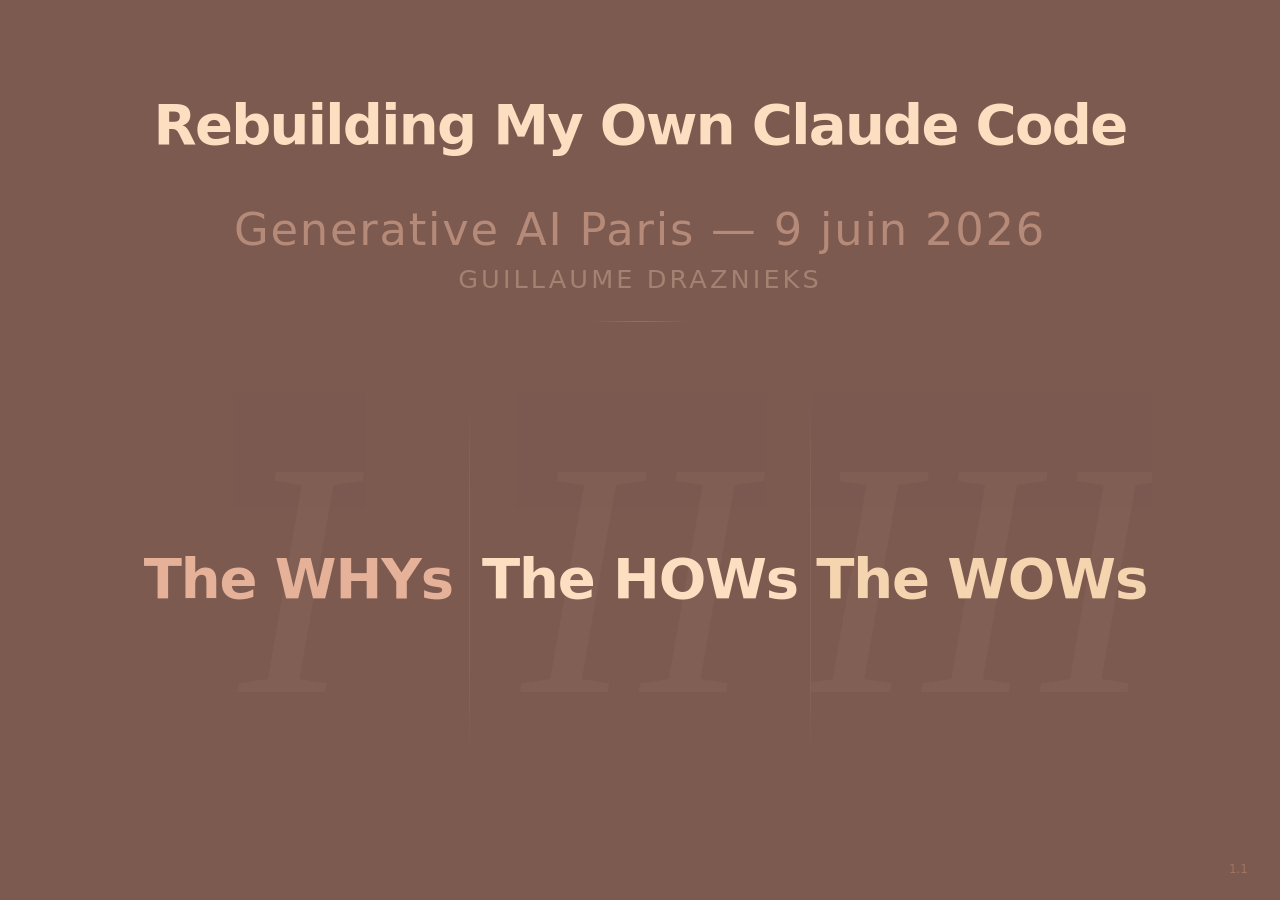
<file: docs/talk/index.html>
<!DOCTYPE html>
<html lang="en">
<head>
  <meta charset="UTF-8">
  <meta name="viewport" content="width=device-width, initial-scale=1.0">
  <title>Rebuilding My Own Claude Code — The Whys, the Hows and the Wows</title>
  <link rel="stylesheet" href="style.css">
</head>
<body>

  <!-- Sidebar navigation -->
  <aside id="sidebar"></aside>

  <!-- Slide viewport -->
  <div id="deck">
    <div id="slide-current" class="slide"></div>
    <div id="slide-incoming" class="slide"></div>
  </div>

  <!-- Position indicator -->
  <div id="position"></div>

  <script src="script.js"></script>
</body>
</html>
</file>
<file: docs/talk/style.css>
/* ===== Reset & Base ===== */
*, *::before, *::after {
  margin: 0;
  padding: 0;
  box-sizing: border-box;
}

:root {
  --dark:    #7D5A50;
  --mid:     #B4846C;
  --light:   #E5B299;
  --cream:   #FCDEC0;
  --white:   #FFF8F2;
  --text:    #3D2B24;
  --transition-speed: 0.6s;
}

html, body {
  width: 100%;
  height: 100%;
  overflow: hidden;
  font-family: 'Segoe UI', system-ui, -apple-system, sans-serif;
  background: var(--cream);
  color: var(--text);
}

/* ===== Deck viewport ===== */
#deck {
  position: relative;
  width: 100%;
  height: 100%;
  overflow: hidden;
}

/* ===== Sidebar (embedded, transparent) ===== */
#sidebar {
  position: fixed;
  top: 50%;
  left: 2.5rem;
  transform: translateY(-50%);
  display: flex;
  flex-direction: column;
  gap: 1.6rem;
  z-index: 200;
  transition: opacity 0.4s ease;
}

.sidebar-label {
  font-size: 0.6rem;
  text-transform: uppercase;
  letter-spacing: 0.25em;
  color: var(--mid);
  opacity: 0.4;
}

.sidebar-item {
  display: flex;
  align-items: center;
  gap: 0.7rem;
  cursor: pointer;
  transition: opacity 0.3s ease;
  opacity: 0.3;
}

.sidebar-item:hover {
  opacity: 0.6;
}

.sidebar-item.active {
  opacity: 1;
}

.sidebar-pip {
  width: 3px;
  height: 1.4rem;
  border-radius: 2px;
  background: var(--light);
  transition: background 0.3s, height 0.3s;
  flex-shrink: 0;
}

.sidebar-item.active .sidebar-pip {
  background: var(--dark);
  height: 1.8rem;
}

.sidebar-item-label {
  font-size: 0.8rem;
  color: var(--mid);
  letter-spacing: 0.02em;
  transition: color 0.3s;
  white-space: nowrap;
}

.sidebar-item.active .sidebar-item-label {
  color: var(--dark);
  font-weight: 600;
}

.slide {
  position: absolute;
  inset: 0;
  display: flex;
  flex-direction: column;
  align-items: center;
  justify-content: center;
  padding: 4rem 6rem;
  opacity: 1;
  transition:
    transform var(--transition-speed) cubic-bezier(0.4, 0, 0.2, 1),
    opacity   var(--transition-speed) cubic-bezier(0.4, 0, 0.2, 1);
}

#slide-incoming {
  opacity: 0;
  pointer-events: none;
}

/* ===== Transition classes ===== */
/* Outgoing positions */
.slide.exit-left   { transform: translateX(-100%); opacity: 0; }
.slide.exit-right  { transform: translateX(100%);  opacity: 0; }
.slide.exit-up     { transform: translateY(-100%); opacity: 0; }
.slide.exit-down   { transform: translateY(100%);  opacity: 0; }

/* Incoming start positions (applied instantly, then removed) */
.slide.enter-from-right { transform: translateX(100%);  opacity: 0; }
.slide.enter-from-left  { transform: translateX(-100%); opacity: 0; }
.slide.enter-from-below { transform: translateY(100%);  opacity: 0; }
.slide.enter-from-above { transform: translateY(-100%); opacity: 0; }

/* Settled */
.slide.center {
  transform: translate(0, 0);
  opacity: 1;
}

/* ===== Slide content styling ===== */
.slide h1 {
  font-size: 3.5rem;
  font-weight: 700;
  color: var(--dark);
  text-align: center;
  line-height: 1.2;
  margin-bottom: 1rem;
}

.slide h2 {
  font-size: 2.4rem;
  font-weight: 600;
  color: var(--dark);
  text-align: center;
  line-height: 1.3;
  margin-bottom: 0.75rem;
}

.slide h3 {
  font-size: 1.6rem;
  font-weight: 500;
  color: var(--mid);
  text-align: center;
  margin-bottom: 0.5rem;
}

.slide p {
  font-size: 1.4rem;
  color: var(--text);
  text-align: center;
  line-height: 1.6;
  max-width: 48rem;
}

.slide .subtitle {
  font-size: 1.6rem;
  color: var(--mid);
  font-style: italic;
  margin-top: 0.5rem;
}

.slide .keyword {
  font-size: 5rem;
  font-weight: 700;
  color: var(--dark);
  letter-spacing: -0.02em;
  text-align: center;
}

.slide .keyword-sub {
  font-size: 1.5rem;
  color: var(--mid);
  font-style: italic;
  margin-top: 1rem;
  text-align: center;
  max-width: 36rem;
}

.slide .section-label {
  font-size: 1rem;
  text-transform: uppercase;
  letter-spacing: 0.3em;
  color: var(--light);
  margin-bottom: 2rem;
}

.slide .accent-line {
  width: 4rem;
  height: 3px;
  background: var(--light);
  border-radius: 2px;
  margin: 1.5rem auto;
}

/* ===== Dark / Title slides (inverted) ===== */
.slide.slide-dark {
  background: var(--dark);
}

.slide.slide-dark .section-label {
  color: var(--light);
  opacity: 0.5;
}

.slide.slide-dark h1 {
  color: var(--cream);
}

.slide.slide-dark .accent-line {
  background: var(--light);
  opacity: 0.4;
}

.slide.slide-dark .toc {
  display: flex;
  flex-direction: column;
  gap: 0;
  margin-top: 1rem;
  width: 100%;
  max-width: 32rem;
}

.slide.slide-dark .toc-item {
  display: flex;
  align-items: center;
  gap: 1.8rem;
  padding: 1.2rem 0;
  border-bottom: 1px solid rgba(229, 178, 153, 0.1);
  cursor: pointer;
  text-decoration: none;
  transition: transform 0.35s cubic-bezier(0.4, 0, 0.2, 1),
              opacity 0.3s ease;
  opacity: 0.55;
}

.slide.slide-dark .toc-item:last-child {
  border-bottom: none;
}

.slide.slide-dark .toc-item:hover {
  opacity: 1;
  transform: translateX(8px);
}

.slide.slide-dark .toc-num {
  font-size: 0.75rem;
  font-weight: 300;
  color: var(--light);
  opacity: 0.35;
  letter-spacing: 0.1em;
  font-variant-numeric: tabular-nums;
  min-width: 1.8rem;
  flex-shrink: 0;
}

.slide.slide-dark .toc-item:hover .toc-num {
  opacity: 0.7;
}

.slide.slide-dark .toc-text {
  font-size: 1.35rem;
  font-weight: 300;
  color: var(--cream);
  letter-spacing: 0.03em;
  line-height: 1.4;
}

.slide.slide-dark .toc-hint {
  display: block;
  font-size: 0.7rem;
  color: var(--light);
  opacity: 0.35;
  letter-spacing: 0.05em;
  margin-top: 0.15rem;
}

.slide.slide-dark .subtitle {
  color: var(--light);
  opacity: 0.5;
}

/* ===== Position indicator (bottom-right) ===== */
#position {
  position: fixed;
  bottom: 1.5rem;
  right: 2rem;
  font-size: 0.75rem;
  color: var(--mid);
  opacity: 0.6;
  font-variant-numeric: tabular-nums;
  z-index: 100;
}
</file>
